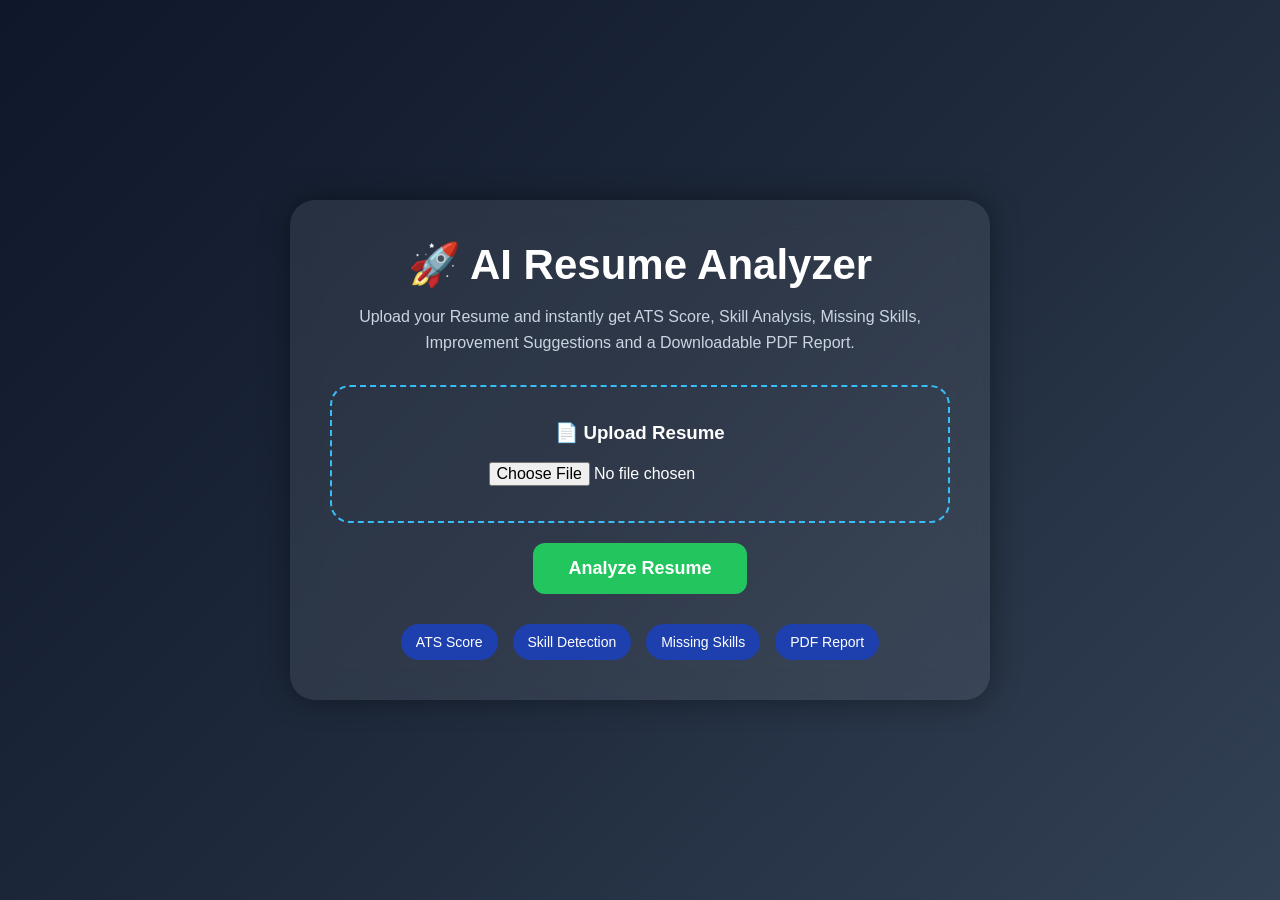
<file: templates/index.html>
<!DOCTYPE html>
<html lang="en">
<head>
    <meta charset="UTF-8">
    <meta name="viewport" content="width=device-width, initial-scale=1.0">
    <title>AI Resume Analyzer</title>

    <style>

        *{
            margin:0;
            padding:0;
            box-sizing:border-box;
            font-family:'Segoe UI',sans-serif;
        }

        body{
            height:100vh;
            display:flex;
            justify-content:center;
            align-items:center;
            background:linear-gradient(
                135deg,
                #0f172a,
                #1e293b,
                #334155
            );
        }

        .container{
            width:90%;
            max-width:700px;
        }

        .card{
            background:rgba(255,255,255,0.08);
            backdrop-filter:blur(15px);
            border-radius:25px;
            padding:40px;
            text-align:center;
            box-shadow:0 0 30px rgba(0,0,0,0.4);
            color:white;
        }

        h1{
            font-size:42px;
            margin-bottom:15px;
        }

        p{
            color:#cbd5e1;
            margin-bottom:30px;
            line-height:1.6;
        }

        .upload-box{
            border:2px dashed #38bdf8;
            padding:35px;
            border-radius:20px;
            margin-bottom:20px;
        }

        input[type="file"]{
            color:white;
            font-size:16px;
        }

        button{
            background:#22c55e;
            color:white;
            border:none;
            padding:15px 35px;
            border-radius:12px;
            font-size:18px;
            font-weight:bold;
            cursor:pointer;
            transition:0.3s;
        }

        button:hover{
            transform:translateY(-3px);
            background:#16a34a;
        }

        .features{
            margin-top:30px;
            display:flex;
            justify-content:center;
            gap:15px;
            flex-wrap:wrap;
        }

        .tag{
            background:#1e40af;
            padding:10px 15px;
            border-radius:20px;
            font-size:14px;
        }

    </style>
</head>

<body>

<div class="container">

    <div class="card">

        <h1>🚀 AI Resume Analyzer</h1>

        <p>
            Upload your Resume and instantly get
            ATS Score, Skill Analysis, Missing Skills,
            Improvement Suggestions and a Downloadable PDF Report.
        </p>

        <form action="/upload" method="POST" enctype="multipart/form-data">

            <div class="upload-box">

                <h3>📄 Upload Resume</h3>

                <br>

                <input
                    type="file"
                    name="resume"
                    accept=".txt,.pdf"
                    required
                >

            </div>

            <button type="submit">
                Analyze Resume
            </button>

        </form>

        <div class="features">

            <div class="tag">ATS Score</div>
            <div class="tag">Skill Detection</div>
            <div class="tag">Missing Skills</div>
            <div class="tag">PDF Report</div>

        </div>

    </div>

</div>

</body>
</html>
</file>
